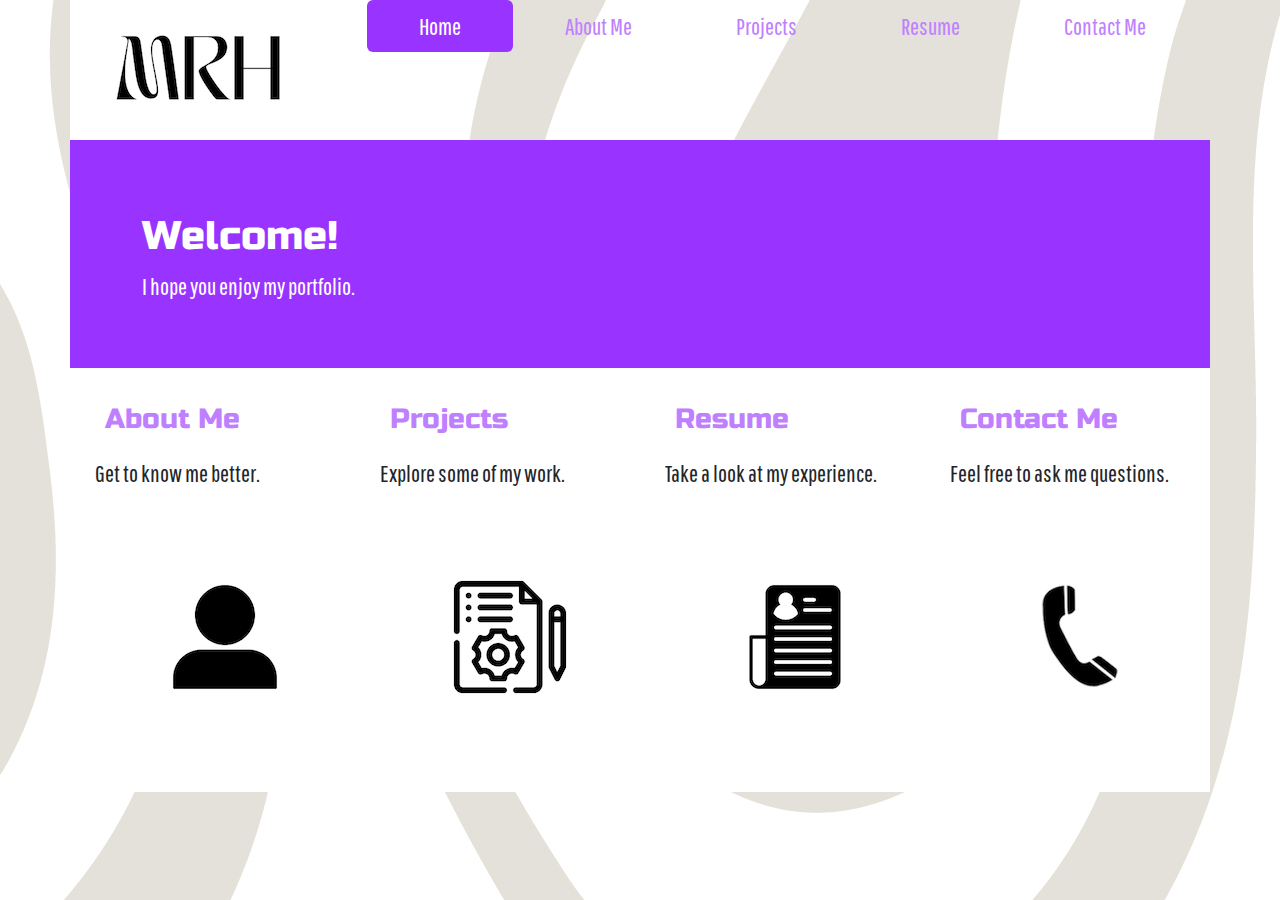
<file: index.html>
<!doctype html>
<html lang="en">
  <head>
    <meta charset="utf-8">
    <meta name="viewport" content="width=device-width, initial-scale=1">
    <meta name="description" content="Mattie Heflin's Portfolio">
    <meta name="author" content="Mattie Heflin">
    <title>Portfolio</title>

    <!-- LOAD BOOTSTRAP CSS - DO NOT DELETE -->
    <link href="https://cdn.jsdelivr.net/npm/bootstrap@5.3.3/dist/css/bootstrap.min.css" rel="stylesheet" integrity="sha384-QWTKZyjpPEjISv5WaRU9OFeRpok6YctnYmDr5pNlyT2bRjXh0JMhjY6hW+ALEwIH" crossorigin="anonymous">
    <!-- END LOADING BOOTSTRAP CSS -->

    
    <!-- Custom styles - add your own CSS to this stylesheet -->
    <link href="style.css" rel="stylesheet">


    <link rel="preconnect" href="https://fonts.googleapis.com">
<link rel="preconnect" href="https://fonts.gstatic.com" crossorigin>
<link href="https://fonts.googleapis.com/css2?family=Russo+One&display=swap" rel="stylesheet"> 

<link rel="preconnect" href="https://fonts.googleapis.com">
<link rel="preconnect" href="https://fonts.gstatic.com" crossorigin>
<link href="https://fonts.googleapis.com/css2?family=Pathway+Gothic+One&family=Russo+One&display=swap" rel="stylesheet">

  </head>
  <body>
    
      <div class="container">
        <header class="row">
          <div class="col-md-3">
            <img class="imgage-fluid" src="images/logo.png" alt="Mattie Heflin Logo">
          </div> <!-- end logo -->

      <nav class="col-md-9">
      <ul class="nav nav-pills nav-fill">
        <li class="nav-item">
          <a class="nav-link active" aria-current="page" href="index.html">Home</a>
        </li>
        <li class="nav-item">
          <a class="nav-link" href="about.html">About Me</a>
        </li>
        <li class="nav-item">
          <a class="nav-link" href="projects.html">Projects</a>
        </li>
        <li class="nav-item">
          <a class="nav-link" href="resume.html">Resume</a>
        </li>
        <li class="nav-item">
          <a class="nav-link" href="contact.html">Contact Me</a>
        </li>
      </ul>
    </nav> <!-- end row navigation -->

    </header> <!-- end row 1 header-->

    <div class="row">
      <div class="col-md-12">
          <div class="mt-4 p-5 bg-primary text-white rounded">
            <div class="container">
            <h1>Welcome!</h1>
            <p>I hope you enjoy my portfolio.</p>
          </div> <!-- end div container -->
          </div> <!-- end div jumbo-->
      </div> <!-- end div 2 -->

    </div> <!-- end row 2-->

    <div class="row">
      <div class="col-md-3">
        <h3><a href="file:///Users/mattieheflin/Desktop/final%20project/about.html">About Me</a></h3>
        <p> Get to know me better.</p>
         <img class="imgage-fluid" src="images/person.png" alt="picture of a person">
      </div> <!-- end section 1 -->
      <div class="col-md-3">
        <h3><a href="file:///Users/mattieheflin/Desktop/final%20project/projects.html">Projects</a></h3>
        <p> Explore some of my work.</p>
         <img class="imgage-fluid" src="images/project.png" alt="picture of a pencil">
      </div> <!-- end section 2 -->
      <div class="col-md-3">
        <h3><a href="file:///Users/mattieheflin/Desktop/final%20project/resume.html">Resume</a></h3>
        <p> Take a look at my experience.</p>
         <img class="imgage-fluid" src="images/resume.png" alt="picture of a resume">
      </div> <!-- end section 3 -->
      <div class="col-md-3">
        <h3><a href="file:///Users/mattieheflin/Desktop/final%20project/contact.html">Contact Me</a></h3>
        <p> Feel free to ask me questions.</p>
         <img class="imgage-fluid" src="images/phone.png" alt="picture of a phone">
      </div> <!-- end section 4 -->

    </div> <!-- end row 3 -->


    </div> <!-- end div container -->




<!-- LOAD BOOTSTRAP JAVASCRIPT - DO NOT DELETE -->
<script src="https://cdn.jsdelivr.net/npm/bootstrap@5.3.3/dist/js/bootstrap.bundle.min.js" integrity="sha384-YvpcrYf0tY3lHB60NNkmXc5s9fDVZLESaAA55NDzOxhy9GkcIdslK1eN7N6jIeHz" crossorigin="anonymous"></script>
<!-- END LOADING BOOTSTRAP JAVASCRIPT -->
      
  </body>
</html>
</file>
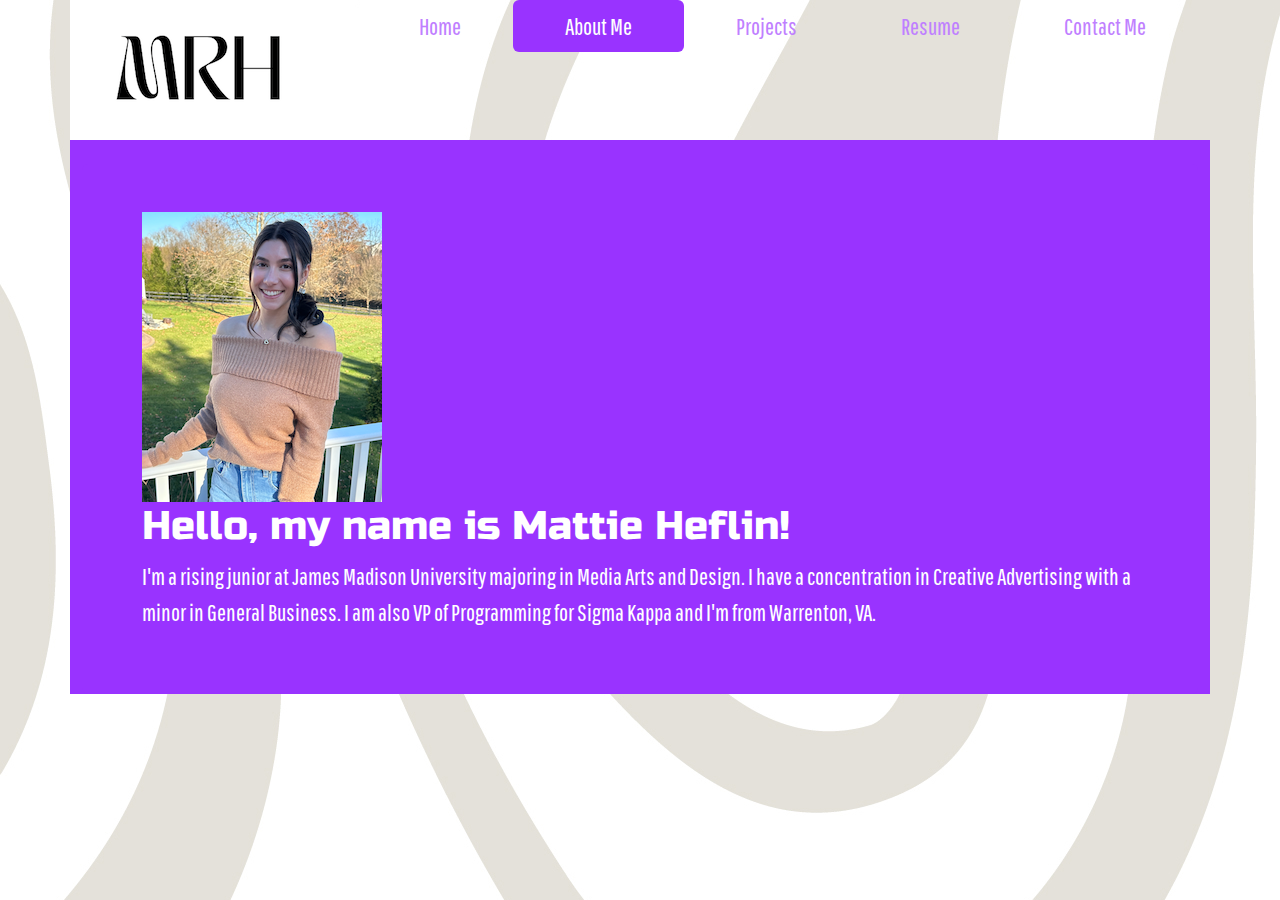
<file: about.html>
<!doctype html>
<html lang="en">
  <head>
    <meta charset="utf-8">
    <meta name="viewport" content="width=device-width, initial-scale=1">
    <meta name="description" content="Mattie Heflin's Portfolio">
    <meta name="author" content="Mattie Heflin">
    <title>Portfolio</title>

    <!-- LOAD BOOTSTRAP CSS - DO NOT DELETE -->
    <link href="https://cdn.jsdelivr.net/npm/bootstrap@5.3.3/dist/css/bootstrap.min.css" rel="stylesheet" integrity="sha384-QWTKZyjpPEjISv5WaRU9OFeRpok6YctnYmDr5pNlyT2bRjXh0JMhjY6hW+ALEwIH" crossorigin="anonymous">
    <!-- END LOADING BOOTSTRAP CSS -->

    
    <!-- Custom styles - add your own CSS to this stylesheet -->
    <link href="style.css" rel="stylesheet">

    <link rel="preconnect" href="https://fonts.googleapis.com">
<link rel="preconnect" href="https://fonts.gstatic.com" crossorigin>
<link href="https://fonts.googleapis.com/css2?family=Russo+One&display=swap" rel="stylesheet"> 


<link rel="preconnect" href="https://fonts.googleapis.com">
<link rel="preconnect" href="https://fonts.gstatic.com" crossorigin>
<link href="https://fonts.googleapis.com/css2?family=Pathway+Gothic+One&family=Russo+One&display=swap" rel="stylesheet">
  </head>
  <body>
    
      <div class="container">
        <header class="row">
          <div class="col-md-3">
            <img class="imgage-fluid" src="images/logo.png" alt="Mattie Heflin Logo">
          </div> <!-- end logo -->

      <nav class="col-md-9">
      <ul class="nav nav-pills nav-fill">
        <li class="nav-item">
          <a class="nav-link" href="index.html">Home</a>
        </li>
        <li class="nav-item">
          <a class="nav-link active" aria-current="page" href="about.html">About Me</a>
        </li>
        <li class="nav-item">
          <a class="nav-link" href="projects.html">Projects</a>
        </li>
        <li class="nav-item">
          <a class="nav-link" href="resume.html">Resume</a>
        </li>
        <li class="nav-item">
          <a class="nav-link" href="contact.html">Contact Me</a>
        </li>
      </ul>
    </nav> <!-- end row navigation -->

    </header> <!-- end row 1 header-->

    <div class="row">
      <div class="col-md-12">
          <div class="mt-4 p-5 bg-primary text-white rounded">
            <div class="container">
              <img class="imgage-fluid" src="images/me.png" alt="Mattie Heflin's picture">
            <h1>Hello, my name is Mattie Heflin!</h1>
            <p>I'm a rising junior at James Madison University majoring in Media Arts and Design. I have a concentration in Creative Advertising with a minor in General Business. I am also VP of Programming for Sigma Kappa and I'm from Warrenton, VA.</p>
          </div> <!-- end div container -->
          </div> <!-- end div jumbo-->
      </div> <!-- end div 2 -->

    </div> <!-- end row 2-->

  

    

    </div> <!-- end div container -->




<!-- LOAD BOOTSTRAP JAVASCRIPT - DO NOT DELETE -->
<script src="https://cdn.jsdelivr.net/npm/bootstrap@5.3.3/dist/js/bootstrap.bundle.min.js" integrity="sha384-YvpcrYf0tY3lHB60NNkmXc5s9fDVZLESaAA55NDzOxhy9GkcIdslK1eN7N6jIeHz" crossorigin="anonymous"></script>
<!-- END LOADING BOOTSTRAP JAVASCRIPT -->
      
  </body>
</html>
</file>
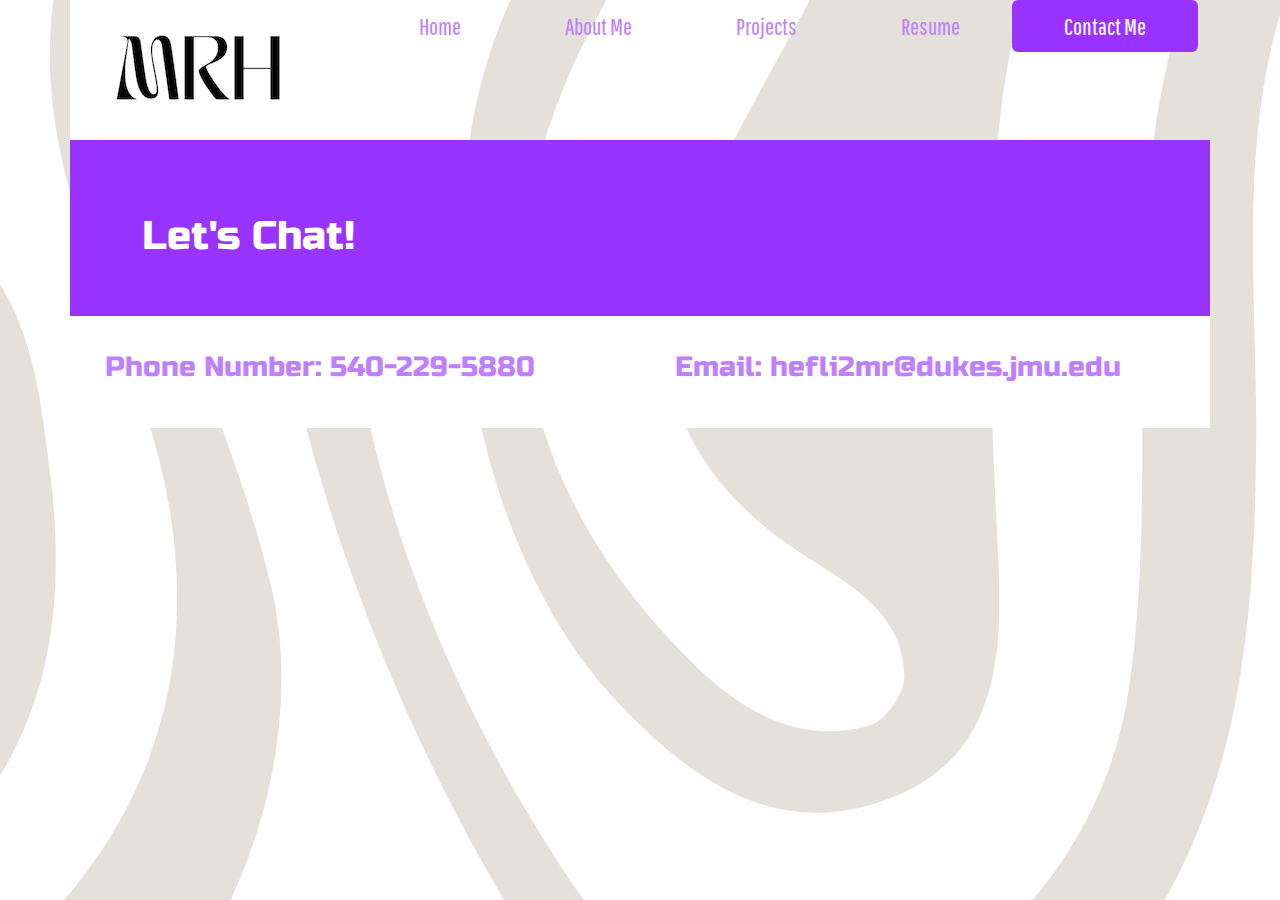
<file: contact.html>
<!doctype html>
<html lang="en">
  <head>
    <meta charset="utf-8">
    <meta name="viewport" content="width=device-width, initial-scale=1">
    <meta name="description" content="Mattie Heflin's Portfolio">
    <meta name="author" content="Mattie Heflin">
    <title>Portfolio</title>

    <!-- LOAD BOOTSTRAP CSS - DO NOT DELETE -->
    <link href="https://cdn.jsdelivr.net/npm/bootstrap@5.3.3/dist/css/bootstrap.min.css" rel="stylesheet" integrity="sha384-QWTKZyjpPEjISv5WaRU9OFeRpok6YctnYmDr5pNlyT2bRjXh0JMhjY6hW+ALEwIH" crossorigin="anonymous">
    <!-- END LOADING BOOTSTRAP CSS -->

    
    <!-- Custom styles - add your own CSS to this stylesheet -->
    <link href="style.css" rel="stylesheet">

    <link rel="preconnect" href="https://fonts.googleapis.com">
<link rel="preconnect" href="https://fonts.gstatic.com" crossorigin>
<link href="https://fonts.googleapis.com/css2?family=Russo+One&display=swap" rel="stylesheet"> 


<link rel="preconnect" href="https://fonts.googleapis.com">
<link rel="preconnect" href="https://fonts.gstatic.com" crossorigin>
<link href="https://fonts.googleapis.com/css2?family=Pathway+Gothic+One&family=Russo+One&display=swap" rel="stylesheet">
  </head>
  <body>
    
      <div class="container">
        <header class="row">
          <div class="col-md-3">
            <img class="imgage-fluid" src="images/logo.png" alt="Mattie Heflin Logo">
          </div> <!-- end logo -->

      <nav class="col-md-9">
      <ul class="nav nav-pills nav-fill">
        <li class="nav-item">
          <a class="nav-link" href="index.html">Home</a>
        </li>
        <li class="nav-item">
          <a class="nav-link" href="about.html">About Me</a>
        </li>
        <li class="nav-item">
          <a class="nav-link" href="projects.html">Projects</a>
        </li>
        <li class="nav-item">
          <a class="nav-link" href="resume.html">Resume</a>
        </li>
        <li class="nav-item">
          <a class="nav-link active" aria-current="page" href="contact.html">Contact Me</a>
        </li>
      </ul>
    </nav> <!-- end row navigation -->

    </header> <!-- end row 1 header-->

    <div class="row">
      <div class="col-md-12">
          <div class="mt-4 p-5 bg-primary text-white rounded">
            <div class="container">
            <h1>Let's Chat!</h1>
           
          </div> <!-- end div container -->
          </div> <!-- end div jumbo-->
      </div> <!-- end div 2 -->

    </div> <!-- end row 2-->

    <div class="row">
      <div class="col-md-6">
        <h3>Phone Number: 540-229-5880</h3>

      </div> <!-- end section 1-->

      <div class="col-md-6">
        <h3>Email: hefli2mr@dukes.jmu.edu</h3>

      </div> <!-- end section 2-->



    </div> <!-- end row 3 -->

   


    </div> <!-- end div container -->




<!-- LOAD BOOTSTRAP JAVASCRIPT - DO NOT DELETE -->
<script src="https://cdn.jsdelivr.net/npm/bootstrap@5.3.3/dist/js/bootstrap.bundle.min.js" integrity="sha384-YvpcrYf0tY3lHB60NNkmXc5s9fDVZLESaAA55NDzOxhy9GkcIdslK1eN7N6jIeHz" crossorigin="anonymous"></script>
<!-- END LOADING BOOTSTRAP JAVASCRIPT -->
      
  </body>
</html>
</file>
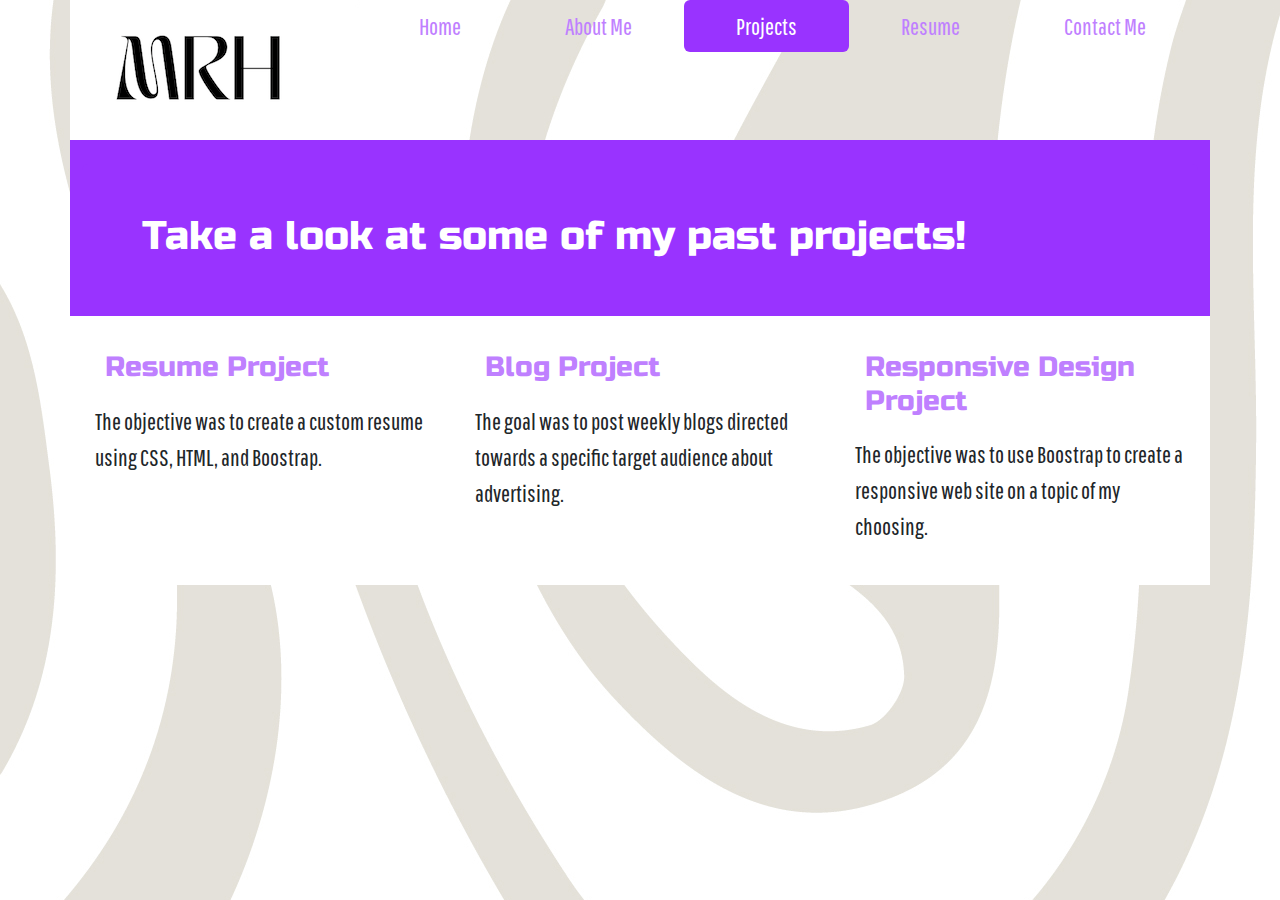
<file: projects.html>
<!doctype html>
<html lang="en">
  <head>
    <meta charset="utf-8">
    <meta name="viewport" content="width=device-width, initial-scale=1">
    <meta name="description" content="Mattie Heflin's Portfolio">
    <meta name="author" content="Mattie Heflin">
    <title>Portfolio</title>

    <!-- LOAD BOOTSTRAP CSS - DO NOT DELETE -->
    <link href="https://cdn.jsdelivr.net/npm/bootstrap@5.3.3/dist/css/bootstrap.min.css" rel="stylesheet" integrity="sha384-QWTKZyjpPEjISv5WaRU9OFeRpok6YctnYmDr5pNlyT2bRjXh0JMhjY6hW+ALEwIH" crossorigin="anonymous">
    <!-- END LOADING BOOTSTRAP CSS -->

    
    <!-- Custom styles - add your own CSS to this stylesheet -->
    <link href="style.css" rel="stylesheet">


    <link rel="preconnect" href="https://fonts.googleapis.com">
<link rel="preconnect" href="https://fonts.gstatic.com" crossorigin>
<link href="https://fonts.googleapis.com/css2?family=Russo+One&display=swap" rel="stylesheet"> 


<link rel="preconnect" href="https://fonts.googleapis.com">
<link rel="preconnect" href="https://fonts.gstatic.com" crossorigin>
<link href="https://fonts.googleapis.com/css2?family=Pathway+Gothic+One&family=Russo+One&display=swap" rel="stylesheet">
  </head>
  <body>
    
      <div class="container">
        <header class="row">
          <div class="col-md-3">
            <img class="imgage-fluid" src="images/logo.png" alt="Mattie Heflin Logo">
          </div> <!-- end logo -->

      <nav class="col-md-9">
      <ul class="nav nav-pills nav-fill">
        <li class="nav-item">
          <a class="nav-link" href="index.html">Home</a>
        </li>
        <li class="nav-item">
          <a class="nav-link" href="about.html">About Me</a>
        </li>
        <li class="nav-item">
          <a class="nav-link active" aria-current="page" href="projects.html">Projects</a>
        </li>
        <li class="nav-item">
          <a class="nav-link" href="resume.html">Resume</a>
        </li>
        <li class="nav-item">
          <a class="nav-link" href="contact.html">Contact Me</a>
        </li>
      </ul>
    </nav> <!-- end row navigation -->

    </header> <!-- end row 1 header-->

    <div class="row">
      <div class="col-md-12">
          <div class="mt-4 p-5 bg-primary text-white rounded">
            <div class="container">
            <h1>Take a look at some of my past projects!</h1>
          </div> <!-- end div container -->
          </div> <!-- end div jumbo-->
      </div> <!-- end div 2 -->

    </div> <!-- end row 2-->

    <div class="row">
      <div class="col-md-4">
        <h3><a href="https://mattieheflin.github.io/resumebootstrap/">Resume Project</a></h3>
        <p>The objective was to create a custom resume using CSS, HTML, and Boostrap.</p>
      </div> <!-- end section 1-->
      <div class="col-md-4">
        <h3><a href="https://smadblogproject.wordpress.com/">Blog Project</a></h3>
        <p>The goal was to post weekly blogs directed towards a specific target audience about advertising.</p>
      </div> <!-- end section 2-->
      <div class="col-md-4">
        <h3><a href="https://mattieheflin.github.io/bootstrapresponsivedesign/">Responsive Design Project</a></h3>
        <p>The objective was to use Boostrap to create a responsive web site on a topic of my choosing.</p>
      </div> <!-- end section 3-->

    </div> <!-- end row 3 -->



    


    </div> <!-- end div container -->




<!-- LOAD BOOTSTRAP JAVASCRIPT - DO NOT DELETE -->
<script src="https://cdn.jsdelivr.net/npm/bootstrap@5.3.3/dist/js/bootstrap.bundle.min.js" integrity="sha384-YvpcrYf0tY3lHB60NNkmXc5s9fDVZLESaAA55NDzOxhy9GkcIdslK1eN7N6jIeHz" crossorigin="anonymous"></script>
<!-- END LOADING BOOTSTRAP JAVASCRIPT -->
      
  </body>
</html>
</file>
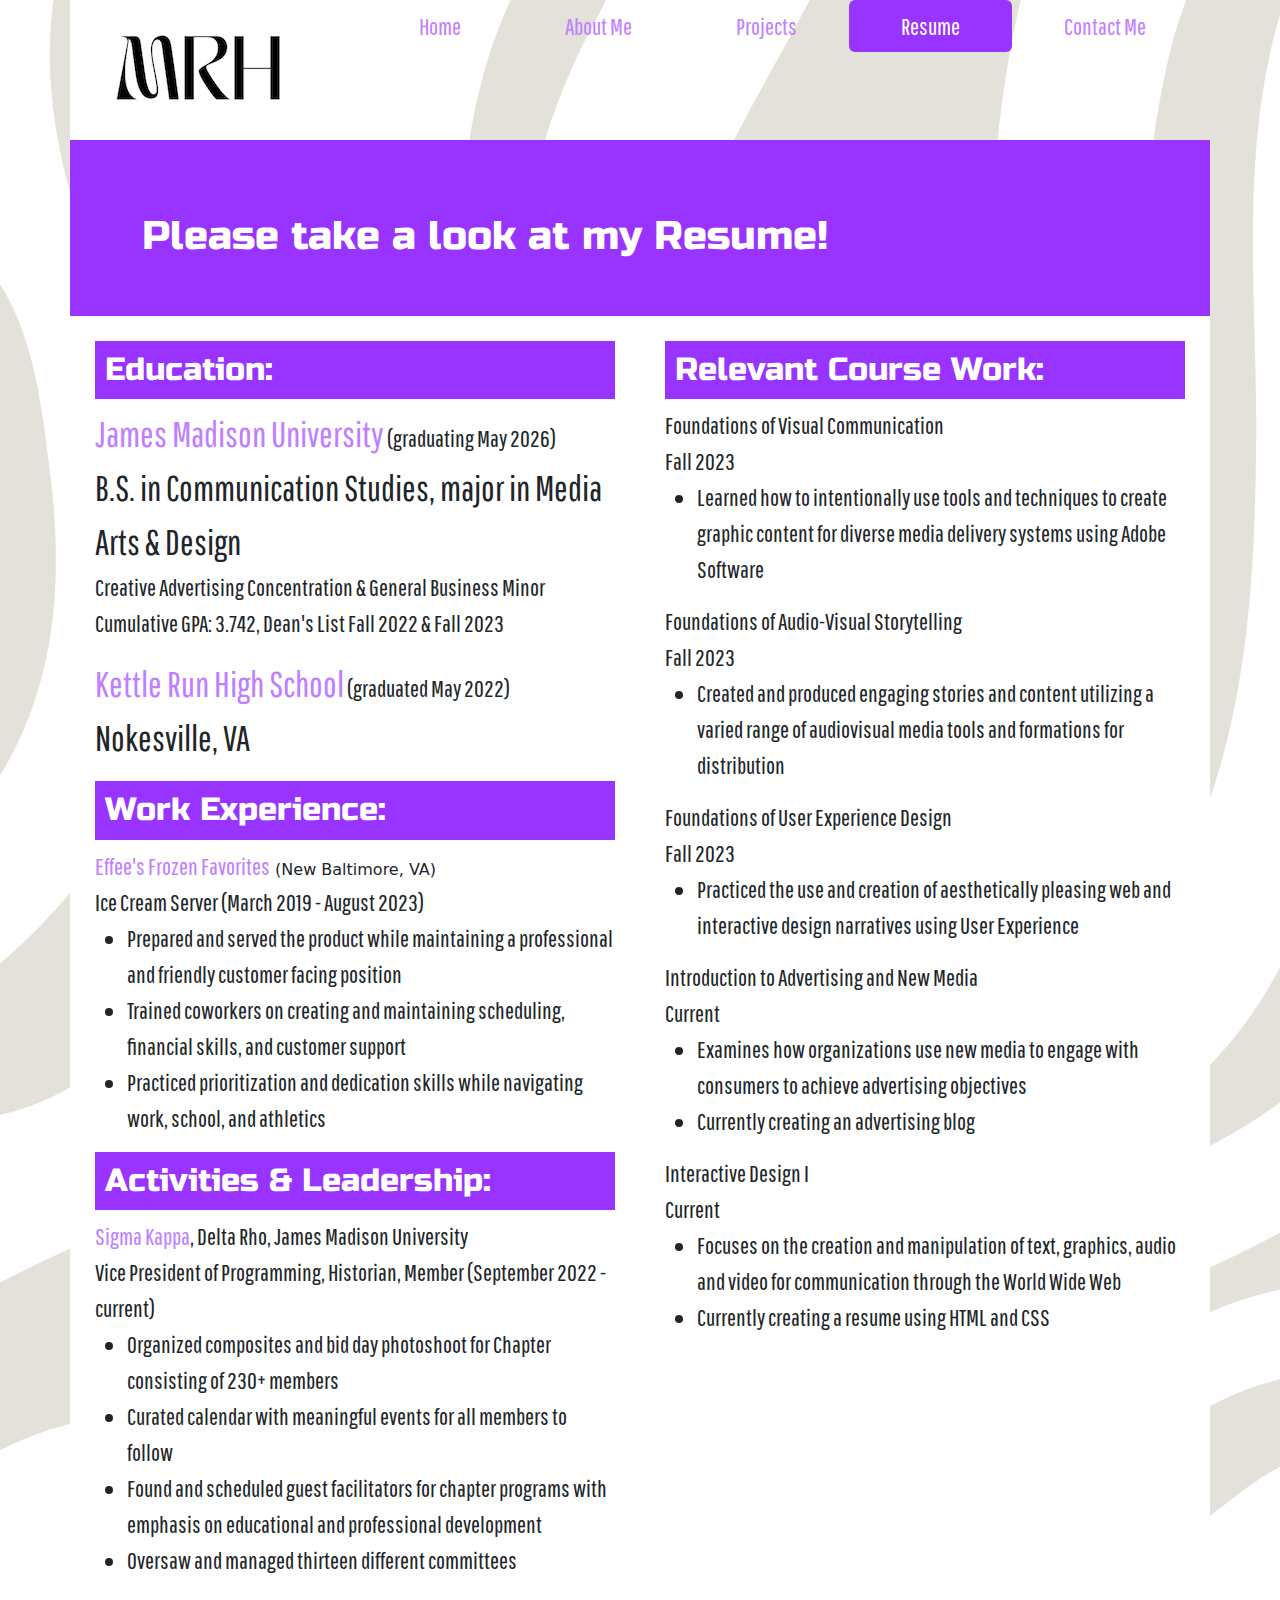
<file: resume.html>
<!doctype html>
<html lang="en">
  <head>
    <meta charset="utf-8">
    <meta name="viewport" content="width=device-width, initial-scale=1">
    <meta name="description" content="Mattie Heflin's Portfolio">
    <meta name="author" content="Mattie Heflin">
    <title>Portfolio</title>

    <!-- LOAD BOOTSTRAP CSS - DO NOT DELETE -->
    <link href="https://cdn.jsdelivr.net/npm/bootstrap@5.3.3/dist/css/bootstrap.min.css" rel="stylesheet" integrity="sha384-QWTKZyjpPEjISv5WaRU9OFeRpok6YctnYmDr5pNlyT2bRjXh0JMhjY6hW+ALEwIH" crossorigin="anonymous">
    <!-- END LOADING BOOTSTRAP CSS -->

    
    <!-- Custom styles - add your own CSS to this stylesheet -->
    <link href="style.css" rel="stylesheet">

    <link rel="preconnect" href="https://fonts.googleapis.com">
<link rel="preconnect" href="https://fonts.gstatic.com" crossorigin>
<link href="https://fonts.googleapis.com/css2?family=Russo+One&display=swap" rel="stylesheet"> 


<link rel="preconnect" href="https://fonts.googleapis.com">
<link rel="preconnect" href="https://fonts.gstatic.com" crossorigin>
<link href="https://fonts.googleapis.com/css2?family=Pathway+Gothic+One&family=Russo+One&display=swap" rel="stylesheet">
  </head>
  <body>
    
      <div class="container">
        <header class="row">
          <div class="col-md-3">
            <img class="imgage-fluid" src="images/logo.png" alt="Mattie Heflin Logo">
          </div> <!-- end logo -->

      <nav class="col-md-9">
      <ul class="nav nav-pills nav-fill">
        <li class="nav-item">
          <a class="nav-link" href="index.html">Home</a>
        </li>
        <li class="nav-item">
          <a class="nav-link" href="about.html">About Me</a>
        </li>
        <li class="nav-item">
          <a class="nav-link" href="projects.html">Projects</a>
        </li>
        <li class="nav-item">
          <a class="nav-link active" aria-current="page" href="resume.html">Resume</a>
        </li>
        <li class="nav-item">
          <a class="nav-link" href="contact.html">Contact Me</a>
        </li>
      </ul>
    </nav> <!-- end row navigation -->

    </header> <!-- end row 1 header-->

    <div class="row">
      <div class="col-md-12">
          <div class="mt-4 p-5 bg-primary text-white rounded">
            <div class="container">
            <h1>Please take a look at my Resume!</h1>
      
          </div> <!-- end div container -->
          </div> <!-- end div jumbo-->
      </div> <!-- end div 2 -->

    </div> <!-- end row 2-->


    <div class="row">
        <div class="col-md-6">

          <h2>Education:</h2>
              <p><strong><a href="https://www.jmu.edu/smad/index.shtml" target="_blank">James Madison University</a></strong> (graduating May 2026)<br>
              <em>B.S. in Communication Studies, major in Media Arts &amp; Design</em><br>
              Creative Advertising Concentration & General Business Minor<br>
              Cumulative GPA: 3.742, Dean's List Fall 2022 &amp; Fall 2023
              </p>
              <p><strong><a href="https://www.fcps1.org/KettleRun" target="_blank">Kettle Run High School</a></strong> (graduated May 2022)<br>
              <em>Nokesville, VA</em>
               </p>


          <h2>Work Experience:</h2>
            <div class="effees">
            <strong><a href="https://www.effees.com/" target="_blank"> Effee's Frozen Favorites</a></strong> (New Baltimore, VA)<br>
            <em>Ice Cream Server (March 2019 - August 2023)</em>
            </div> <!-- end effees -->
            <div class="icecream">
            <ul class="myUL">
              <li>Prepared and served the product while maintaining a professional and friendly customer facing position</li>
              <li>Trained coworkers on creating and maintaining scheduling, financial skills, and customer support</li>
              <li>Practiced prioritization and dedication skills while navigating work, school, and athletics</li>
            </ul>
            </div> <!-- and effees description -->
            

          <h2>Activities &amp; Leadership:</h2>
            <div class="sigma">
            <strong><a href="https://www.sigmakappa.org/home" target="_blank">Sigma Kappa</a>, Delta Rho, James Madison University</strong><br>
            <em>Vice President of Programming, Historian, Member (September 2022 - current)</em><br>
            </div> <!-- end div sigma -->
            <div class="sorority">
            <ul class="info">
              <li>Organized composites and bid day photoshoot for Chapter consisting of 230+ members</li>
              <li>Curated calendar with meaningful events for all members to follow</li>
              <li>Found and scheduled guest facilitators for chapter programs with emphasis on educational and professional development</li>
              <li>Oversaw and managed thirteen different committees</li>
            </ul>
            </div> <!-- end div soroity description -->

        </div> <!-- end left side -->


        <div class="col-md-6">

        <h2>Relevant Course Work:</h2>
          
          <strong>Foundations of Visual Communication</strong><br>
          <em>Fall 2023<br></em>
          <ul>
            <li>Learned how to intentionally use tools and techniques to create graphic content for diverse media delivery systems using Adobe Software</li>
          </ul>
          
          
          <strong>Foundations of Audio-Visual Storytelling</strong><br>
          <em>Fall 2023<br></em>
          <ul>
            <li>Created and produced engaging stories and content utilizing a varied range of audiovisual media tools and formations for distribution</li>
          </ul>
      
          
          <strong>Foundations of User Experience Design</strong><br>
          <em>Fall 2023<br></em>
          <ul>
            <li>Practiced the use and creation of aesthetically pleasing web and interactive design narratives using User Experience </li>
          </ul>
          
          <strong> Introduction to Advertising and New Media </strong><br>
          <em>Current<br></em>
          <ul>
              <li>Examines how organizations use new media to engage with consumers to achieve advertising objectives </li>
              <li> Currently creating an advertising blog</li>
          </ul>
          
          
          <strong>Interactive Design I</strong><br>
          <em>Current<br></em>
          <ul>
            <li>Focuses on the creation and manipulation of text, graphics, audio and video for communication through the World Wide Web</li>
            <li>Currently creating a resume using HTML and CSS</li>
          </ul>

        </div> <!-- end div right side -->


      </div> <!-- end div row 3  -->

    


    </div> <!-- end div container -->




<!-- LOAD BOOTSTRAP JAVASCRIPT - DO NOT DELETE -->
<script src="https://cdn.jsdelivr.net/npm/bootstrap@5.3.3/dist/js/bootstrap.bundle.min.js" integrity="sha384-YvpcrYf0tY3lHB60NNkmXc5s9fDVZLESaAA55NDzOxhy9GkcIdslK1eN7N6jIeHz" crossorigin="anonymous"></script>
<!-- END LOADING BOOTSTRAP JAVASCRIPT -->
      
  </body>
</html>
</file>
<file: style.css>
/* ADD YOUR CUSTOM CSS TO THIS FILE BELOW */

 .nav-pills .nav-item.show .nav-link, .nav-pills .nav-link.active {
	    color: white;
	    background-color: #9933ff;
	  }

.nav-link {
    display: block; 
    color: #9933ff;  
}

.nav-link:focus, .nav-link:hover {
	color: black;
    }

 

.col-md-3, .col-md-4 , .col-md-6{
	background-color: white;
	padding: 25px;

}

p, strong, em, li {
font-family: "Pathway Gothic One", sans-serif;
  font-weight: 400;
  font-style: normal;
  font-size: 1.5em;
}


body {
	background-image: url(images/swirls.jpg);
}

.bg-primary, .col-md-12 {
	background-color: #9933ff !important;
}

a:link, a:visited {
	color: #bf80ff;
	text-decoration: none;
}

a:hover {
	text-decoration: underline;
	color: #9933ff;
}

a:active{
	color: #bf80ff;
	text-decoration: none;
}

h2 {
	color: white;
	background-color: #9933ff;
	padding: 10px;
}

h3 {
	color: #bf80ff;
	padding: 10px;
}

h1, h2, h3 {
font-family: "Russo One", sans-serif;
  font-weight: 400;
  font-style: normal;
}
</file>
